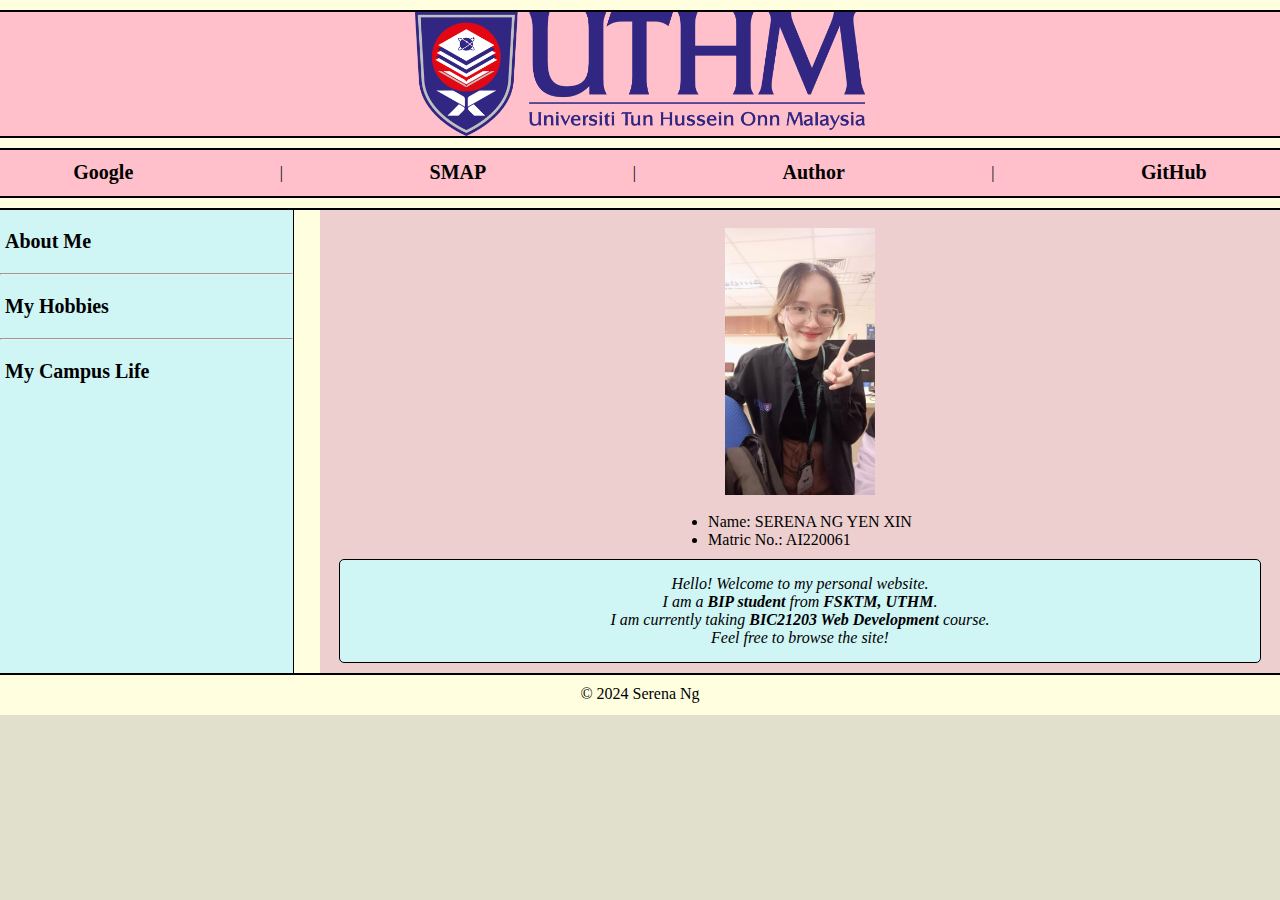
<file: index.html>
<!DOCTYPE html>
<html lang="en">
<head>
    <meta charset="UTF-8">
    <meta name="viewport" content="width=device-width, initial-scale=1.0">
    <title>Personal Website</title>
    <link rel = "stylesheet" href ="style.css">
</head>
<body>

    <div class="container">
        <div class="logo">
            <img src="logo-uthm-web.png" alt="UTHM logo" style="width:450px" class="center">
        </div>
        <div class="navigation">
            <a href="https://google.com">Google</a> |
            <a href="https://smap.uthm.edu.my">SMAP</a> |
            <a href="https://author.uthm.edu.my">Author</a> |
            <a href="https://github.com/SerenaNYX">GitHub</a>
        </div>
        <div class="content">
            <div class="side-bar">
                <a href="biodata.html">About Me</a>
                <hr>
                <a href="hobbies.html">My Hobbies</a>
                <hr>
                <a href="campuslife.html">My Campus Life</a>
            </div>
            <div class="body-area">
                <br>
                <img src="photo_2024-10-07_14-19-36.jpg" alt="" width="150px">
                <br>
                <ul style="margin-left: 20px">
                    <li>Name: SERENA NG YEN XIN</li>
                    <li>Matric No.: AI220061</li>
                </ul>
                <p style="font-style: italic; font-family: Georgia, 'Times New Roman', Times, serif;">Hello! Welcome to my personal website.<br>I am a <b>BIP student</b> from <b>FSKTM, UTHM</b>.<br>I am currently taking <b>BIC21203 Web Development</b> course.<br>Feel free to browse the site!</p>

            </div>
        </div>
        <div class="footer">
            &copy 2024 Serena Ng
        </div>

    </div>
    
</body>
</html>
</file>
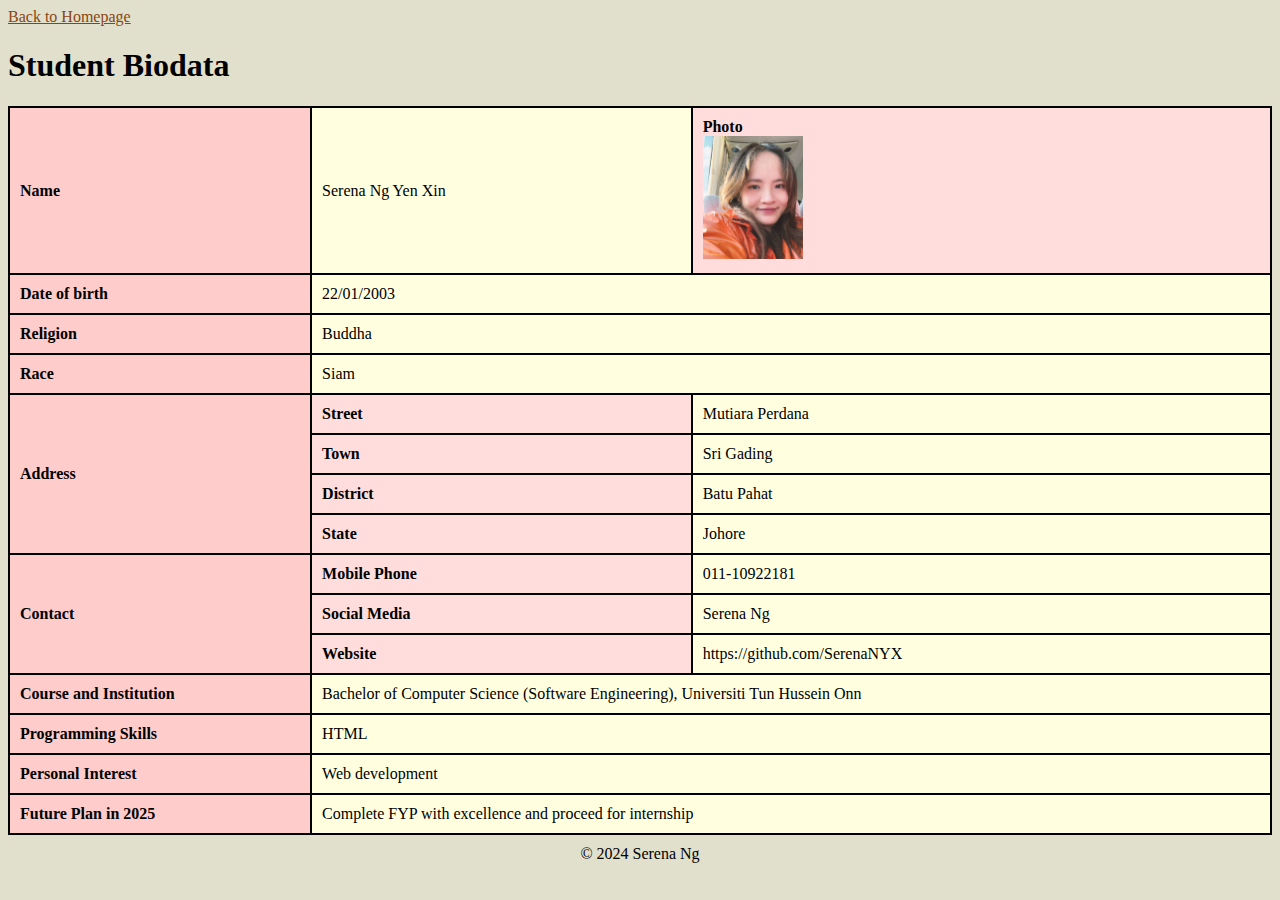
<file: biodata.html>
<!DOCTYPE html>
<html>
<head>
    <title>Biodata Table</title>
</head>
<style>
    * {
        font-family: Georgia, 'Times New Roman', Times, serif
    }

    table {
        background-color: lightyellow;
    }

    table, th, td {
        border: 1px solid black; 
    }

    body {
        background-color: rgb(224, 224, 205);
    }

    .footer{
        display: flex;
        flex-direction: row;
        min-height: 30px;
        width: 100%;
        margin-top: 10px;
        justify-content: center;
    }

    .header{
        text-align: left;
        background-color: #ffcccc;
    }

    .header2{
        text-align: left;
        background-color: #ffdddd;
    }
</style>
<body>
    <div class="homepage">
        <a href="index.html" style="color:saddlebrown">Back to Homepage</a>
    </div>
    <h1>Student Biodata</h1>
    <table width="100%" cellpadding="10" cellspacing="0">
        <tr>
            <th class="header">Name</th>
            <td>Serena Ng Yen Xin</td>
            <th class="header2">Photo<br><img src="photo_2024-10-20_09-17-33.jpg" width="100"/></th>
        </tr>
        <tr>
            <th class="header">Date of birth</th>
            <td colspan="2">22/01/2003</td>
        </tr>
        <tr>
           <th class="header">Religion</th>
            <td colspan="2">Buddha</td>
        </tr>
        <tr>
           <th class="header">Race</th>
            <td colspan="2">Siam</td>
        </tr>
        <tr>
            <th class="header" rowspan="4"><b>Address</th>
                <th class="header2">Street</th>
                <td>Mutiara Perdana</td>
            <tr>
                <th class="header2">Town</th>
                <td>Sri Gading</td>
            </tr>
            <tr>
                <th class="header2">District</th>
                <td>Batu Pahat</td>
            </tr>
            <tr>
                <th class="header2">State</th>
                <td>Johore</td>
            </tr>
        </tr>
        <tr>
            <th class="header" rowspan="3">Contact</th>
                <th class="header2">Mobile Phone</th>
                <td>011-10922181</td>
            </tr>
            <tr>
                <th class="header2">Social Media</th>
                <td>Serena Ng</td>
            </tr>
            <tr>
                <th class="header2">Website</th>
                <td>https://github.com/SerenaNYX</td>
            </tr>
        </tr>
        <tr>
           <th class="header">Course and Institution</th>
            <td colspan="2">Bachelor of Computer Science (Software Engineering), Universiti Tun Hussein Onn</td>
        </tr>
        <tr>
           <th class="header">Programming Skills</th>
            <td colspan="2">HTML</td>
        </tr>
        <tr>
           <th class="header">Personal Interest</th>
            <td colspan="2">Web development</td>
        </tr>
        <tr>
           <th class="header">Future Plan in 2025</th>
            <td colspan="2">Complete FYP with excellence and proceed for internship</td>
        </tr>
    </table>
    <div class="footer">
        &copy 2024 Serena Ng
    </div>
</body>
</html>
</file>
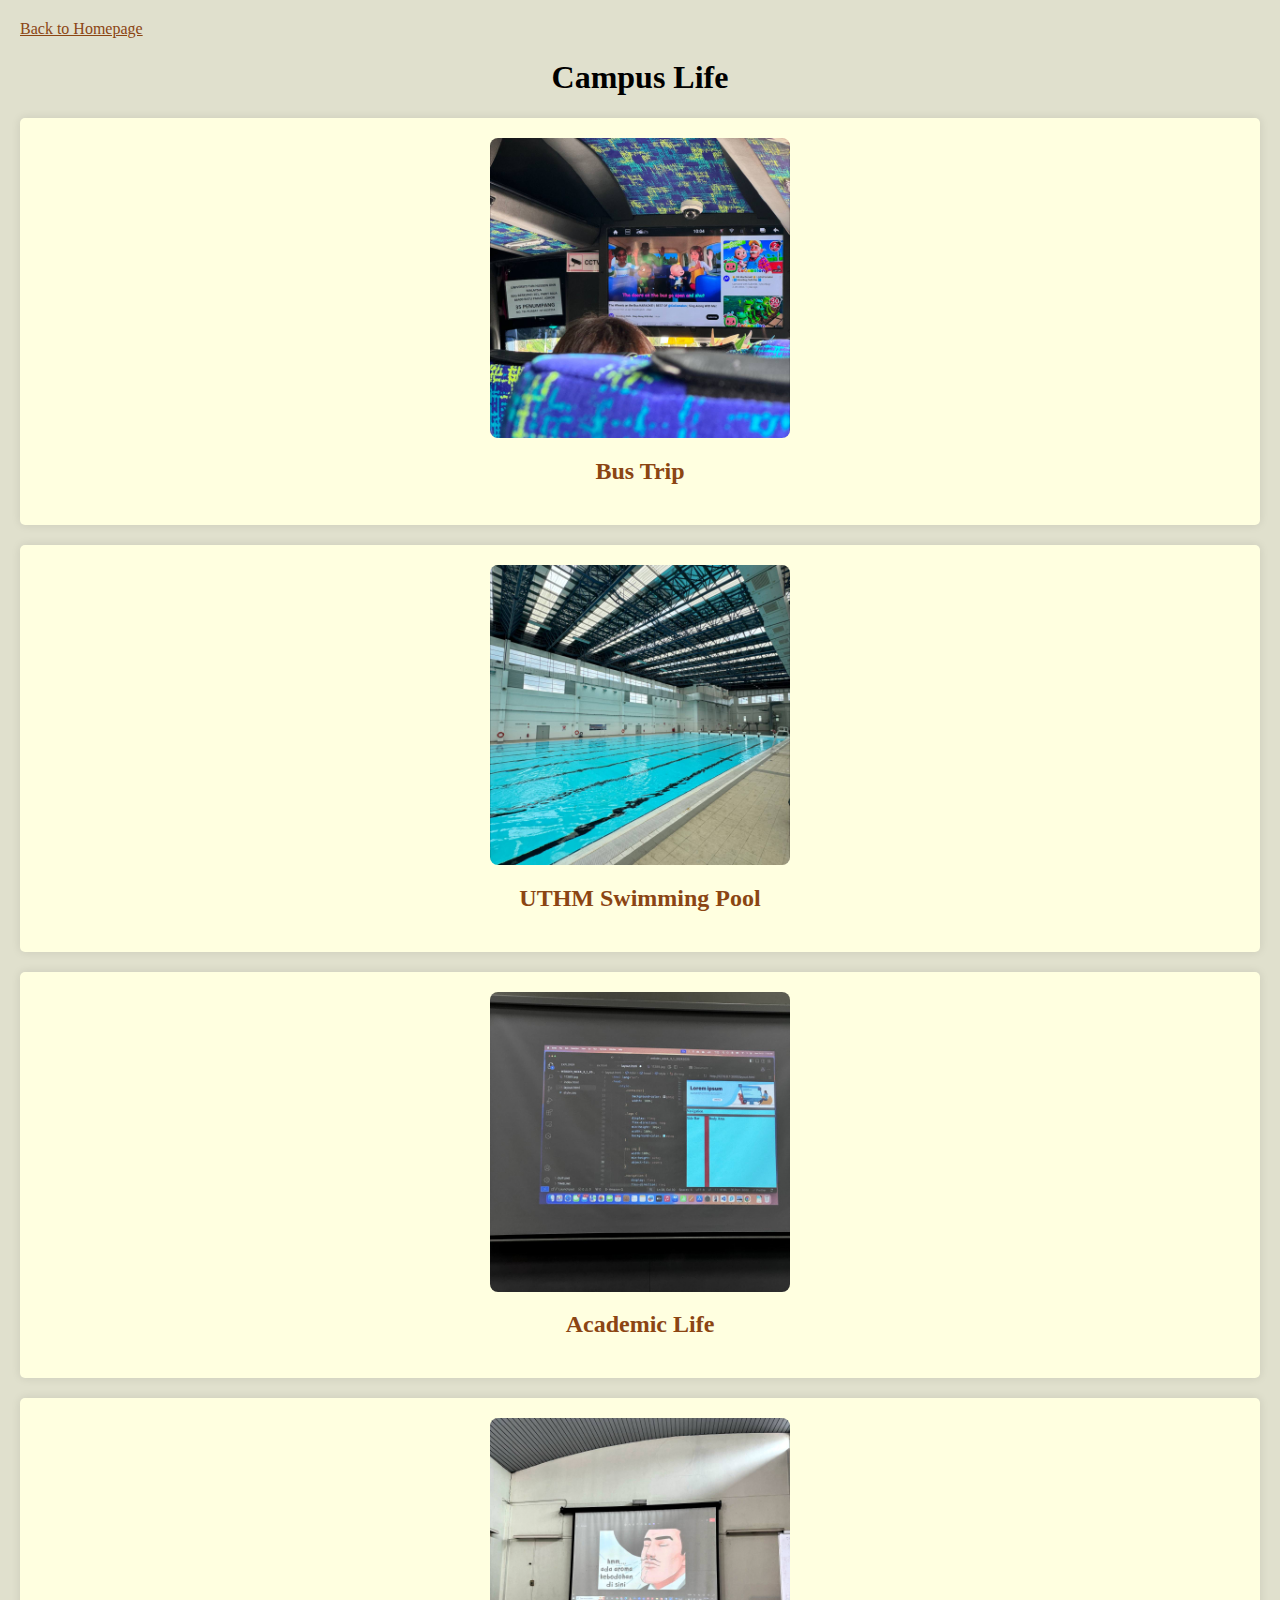
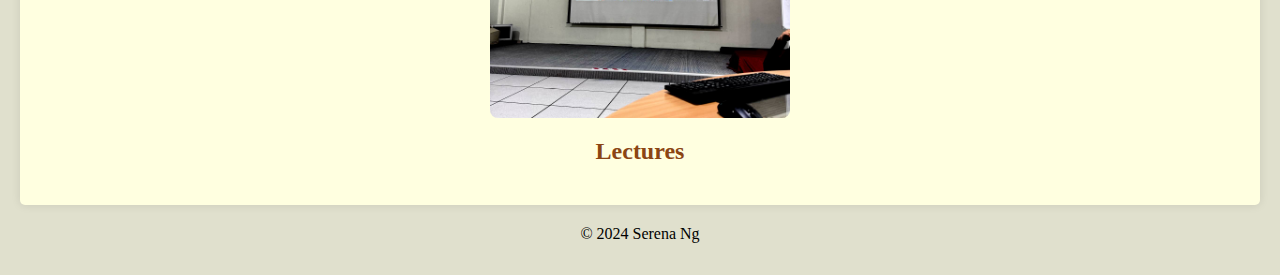
<file: campuslife.html>
<!DOCTYPE html>
<html lang="en">
<head>
    <meta charset="UTF-8">
    <meta name="viewport" content="width=device-width, initial-scale=1.0">
    <title>Campus Life</title>
    <style>
        * {
            font-family: Georgia, 'Times New Roman', Times, serif
        }
        body {
            background-color: rgb(224, 224, 205);
            margin: 0;
            padding: 20px;
        }
        h1 {
            text-align: center;
            color: solid black;
        }
        .section {
            background: lightyellow;
            margin: 20px 0;
            padding: 20px;
            border-radius: 5px;
            box-shadow: 0 0 10px rgba(0, 0, 0, 0.1);
        }
        .section h2 {
            color: saddlebrown;
            text-align: center;
        }
        .image {
            display: block;
            margin-left: auto;
            margin-right: auto;
            width: 50%;
            border-radius: 8px;
        }
        .footer{
            display: flex;
            flex-direction: row;
            min-height: 30px;
            width: 100%;
            margin-top: 10px;
            justify-content: center;
        }
    </style>
</head>
<body>
    <div class="homepage">
        <a href="index.html" style="color:saddlebrown;">Back to Homepage</a>
    </div>
    
    <h1>Campus Life</h1>

    <div class="section">
        <img class="image" src="campus3.jpg" alt="" style="width:300px"/>
        <h2>Bus Trip</h2>
    </div>

    <div class="section">
        <img class="image" src="campus4.jpg" alt="" style="width:300px"/>
        <h2>UTHM Swimming Pool</h2>
    </div>

    <div class="section">
        <img class="image" src="campus1.jpg" alt="" style="width:300px"/>
        <h2>Academic Life</h2>
    </div>

    <div class="section">
        <img class="image" src="campus2.jpg" alt="" style="width:300px"/>
        <h2>Lectures</h2>
    </div>
    
    <div class="footer">
        &copy 2024 Serena Ng
    </div>
</body>
</html>
</file>
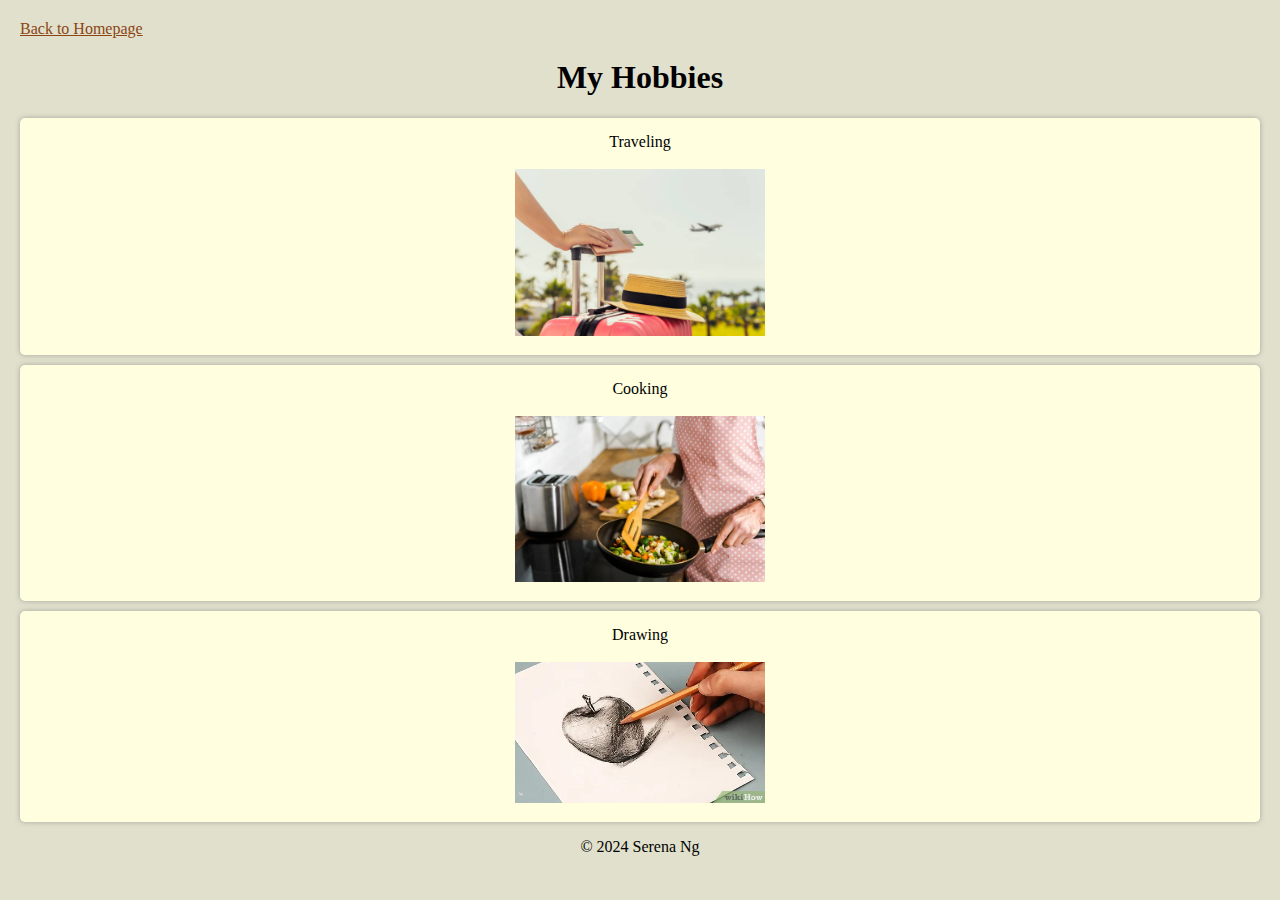
<file: hobbies.html>
<!DOCTYPE html>
<html lang="en">
<head>
    <meta charset="UTF-8">
    <meta name="viewport" content="width=device-width, initial-scale=1.0">
    <title>My Hobbies</title>
    <style>
        body {
            font-family: Georgia, 'Times New Roman', Times, serif;
            background-color: rgb(224, 224, 205);
            margin: 0;
            padding: 20px;
        }
        h1 {
            text-align: center;
        }
        ul {
            list-style-type: none;
            padding: 0;
        }
        li {
            background: lightyellow;
            margin: 10px 0;
            padding: 15px;
            border-radius: 5px;
            box-shadow: 0 0 5px rgba(111, 107, 107, 0.5);
            text-align: center;
        }
        .footer{
            display: flex;
            flex-direction: row;
            min-height: 30px;
            width: 100%;
            margin-top: 10px;
            justify-content: center;
        }
    </style>
</head>
<body>
    <div class="homepage">
        <a href="index.html" style="color:saddlebrown;">Back to Homepage</a>
    </div>
    <h1>My Hobbies</h1>
    <ul>
        <li>Traveling<br><br><img src="travel.jpg" alt="" width="250px"></li></li>
        <li>Cooking<br><br><img src="cooking.jpg" alt="" width="250px"></li></li>
        <li>Drawing<br><br><img src="drawing.jpg" alt="" width="250px"></li></li>
    </ul>
    <div class="footer">
        &copy 2024 Serena Ng
    </div>
</body>
</html>
</file>
<file: style.css>
* {
    margin:0px;
    padding:0px;
    box-sizing: border-box;
    font-family: Georgia, 'Times New Roman', Times, serif
}

p{
    width: 96%;
    background-color: rgb(207, 245, 245);
    border: 1px solid black;
    text-align: center;
    margin: 10px 0;
    padding: 15px;
    border-radius: 5px;
}

.center {
    display: block;
    margin-left: auto;
    margin-right: auto;
    width: 50%;
}

.container{
    display: flex;
    flex-direction: column;
    min-height: 400px;
    background-color: lightyellow;
    width: 100%;
}

.logo {
    border-top: 2px solid black;
    border-bottom: 2px solid black;
    display: flex;
    flex-direction: row;
    min-height: 100px;
    width: 100%;
    background-color: pink;
    position: relative;
    margin-top: 10px;
}

.logo img {
    width: 100%;
    height: auto;
    object-fit: contain;
}

.navigation {
    display: flex;
    flex-direction: row;
    align-items: center;
    min-height: 50px;
    width: 100%;
    background-color: pink;
    border-top: 2px solid black;
    border-bottom: 2px solid black;
    margin-top: 10px;
    justify-content: space-around;
}

.navigation a {
    text-decoration: none; 
    color: inherit;
    font-weight: bold;
    font-size: 20px;
}

.content{
    display: flex;
    flex-direction: row;
    min-height: 300px;
    width: 100%;
    margin-top: 10px;
    justify-content: space-between;
    border-top: 2px solid black;
    border-bottom: 2px solid black;
}

.side-bar{
    display: flex;
    flex-direction: column;
    background-color: rgb(207, 245, 245);
    flex-basis: 23%;
    border-right: 1px solid black;
}

.side-bar a{
    text-decoration: none;
    color: inherit;
    font-weight: bold;
    font-size: 20px;
    margin-top: 20px;
    margin-bottom: 20px;
    margin-left: 5px;
    margin-right: 5px;
}

.body-area{
    display: flex;
    flex-direction: column;
    background-color: rgb(238, 207, 207);
    flex-basis: 75%;
    align-items: center;
}

.footer{
    display: flex;
    flex-direction: row;
    min-height: 30px;
    width: 100%;
    margin-top: 10px;
    justify-content: center;
}

body {

    background-color: rgb(224, 224, 205);
}
</file>
